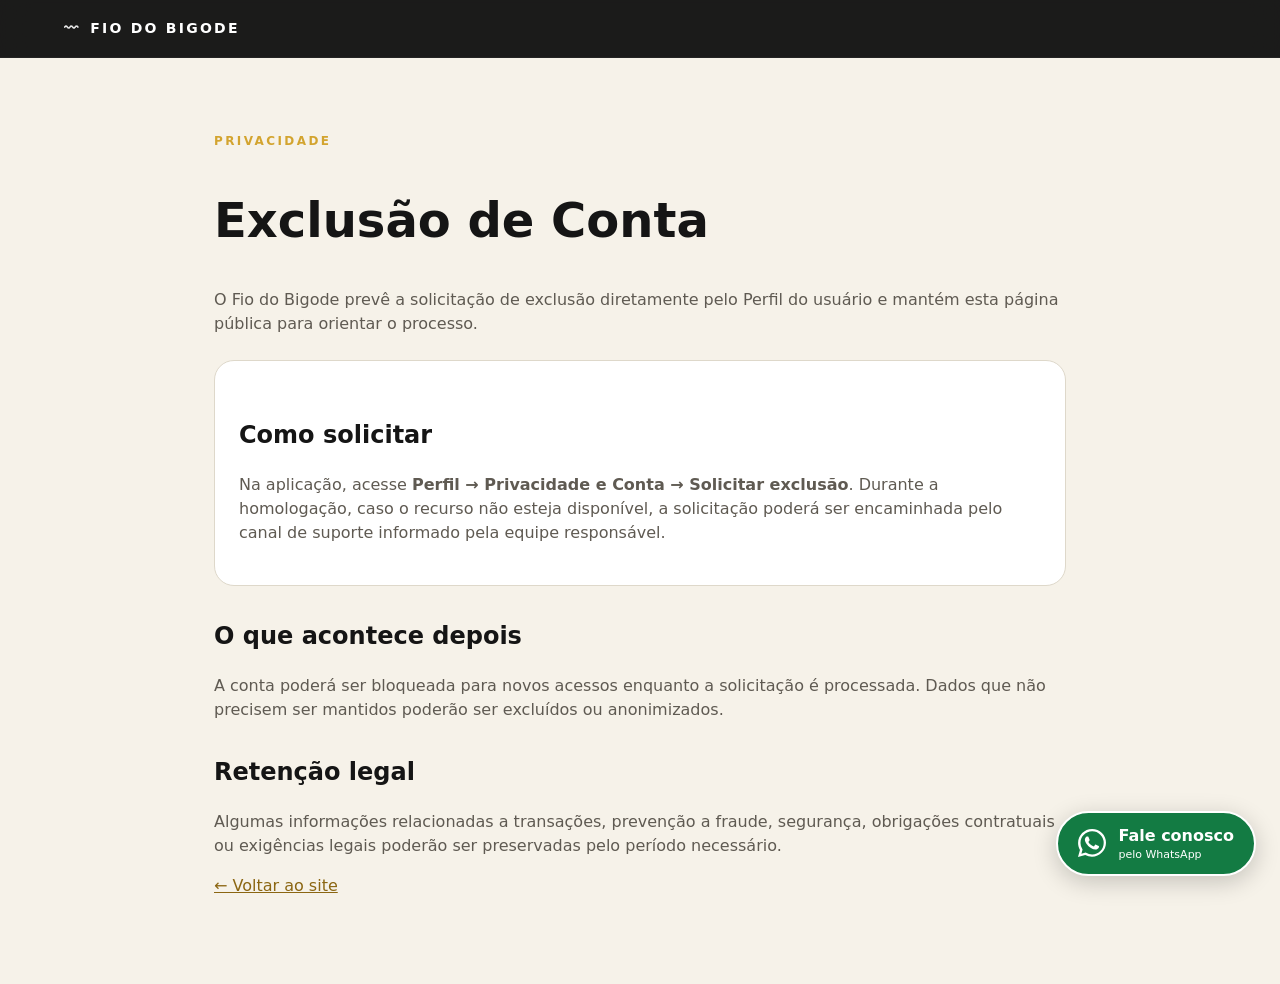
<file: delete-account.html>
<!doctype html><html lang="pt-BR"><head><meta charset="utf-8"><meta name="viewport" content="width=device-width,initial-scale=1"><title>Exclusão de Conta | Fio do Bigode</title><link rel="stylesheet" href="estilo.css"><style>.legal{max-width:900px;margin:auto;padding:70px 24px}.legal h1{font-size:48px}.legal h2{margin-top:32px}.legal p,.legal li{color:#5f5a52}.legal a{color:#8b6612;text-decoration:underline}.box{background:#fff;border:1px solid #ded8ca;border-radius:20px;padding:24px;margin:24px 0}</style><link rel="stylesheet" href="assets/contact.css?v=20261008"></head><body><header class="topbar"><a class="brand" href="index.html"><span class="mustache">〰</span><span>FIO DO BIGODE</span></a></header><main class="legal"><span class="eyebrow">PRIVACIDADE</span><h1>Exclusão de Conta</h1><p>O Fio do Bigode prevê a solicitação de exclusão diretamente pelo Perfil do usuário e mantém esta página pública para orientar o processo.</p><div class="box"><h2>Como solicitar</h2><p>Na aplicação, acesse <strong>Perfil → Privacidade e Conta → Solicitar exclusão</strong>. Durante a homologação, caso o recurso não esteja disponível, a solicitação poderá ser encaminhada pelo canal de suporte informado pela equipe responsável.</p></div><h2>O que acontece depois</h2><p>A conta poderá ser bloqueada para novos acessos enquanto a solicitação é processada. Dados que não precisem ser mantidos poderão ser excluídos ou anonimizados.</p><h2>Retenção legal</h2><p>Algumas informações relacionadas a transações, prevenção a fraude, segurança, obrigações contratuais ou exigências legais poderão ser preservadas pelo período necessário.</p><p><a href="index.html">← Voltar ao site</a></p></main><a class="whatsapp-contact" href="https://wa.me/5531999023378?text=Ol%C3%A1%21%20Vim%20pelo%20site%20do%20Fio%20do%20Bigode%20e%20gostaria%20de%20falar%20com%20voc%C3%AAs." target="_blank" rel="noopener noreferrer" aria-label="Fale conosco pelo WhatsApp: (31) 99902-3378 (abre em nova aba)" title="Fale conosco pelo WhatsApp"><svg viewBox="0 0 24 24" aria-hidden="true" fill="currentColor"><path d="M20.52 3.48A11.9 11.9 0 0 0 12.04 0C5.44 0 .07 5.37.07 11.97c0 2.1.55 4.15 1.6 5.97L0 24l6.2-1.63a11.96 11.96 0 0 0 5.83 1.48h.01c6.6 0 11.96-5.37 11.96-11.97 0-3.2-1.24-6.2-3.48-8.4ZM12.04 21.83a9.92 9.92 0 0 1-5.07-1.39l-.36-.21-3.68.96.98-3.58-.23-.37a9.9 9.9 0 0 1-1.53-5.27c0-5.48 4.45-9.94 9.93-9.94a9.87 9.87 0 0 1 7.03 2.91 9.87 9.87 0 0 1 2.91 7.04c0 5.48-4.46 9.94-9.98 9.85Zm5.45-7.42c-.3-.15-1.77-.87-2.04-.97-.28-.1-.48-.15-.68.15-.2.3-.77.97-.95 1.17-.17.2-.35.22-.65.07-.3-.15-1.27-.47-2.42-1.49-.9-.8-1.5-1.78-1.68-2.08-.17-.3-.02-.46.13-.6.13-.13.3-.35.45-.52.15-.18.2-.3.3-.5.1-.2.05-.38-.03-.53-.07-.15-.67-1.62-.92-2.22-.24-.58-.49-.5-.68-.51h-.58c-.2 0-.53.07-.8.37-.28.3-1.05 1.02-1.05 2.49s1.07 2.9 1.22 3.1c.15.2 2.1 3.21 5.08 4.5.71.3 1.27.48 1.7.61.71.23 1.36.2 1.87.12.57-.09 1.77-.72 2.02-1.42.25-.7.25-1.3.18-1.42-.08-.13-.28-.2-.58-.35Z"/></svg><span>Fale conosco<small>pelo WhatsApp</small></span></a>
</body></html>
</file>
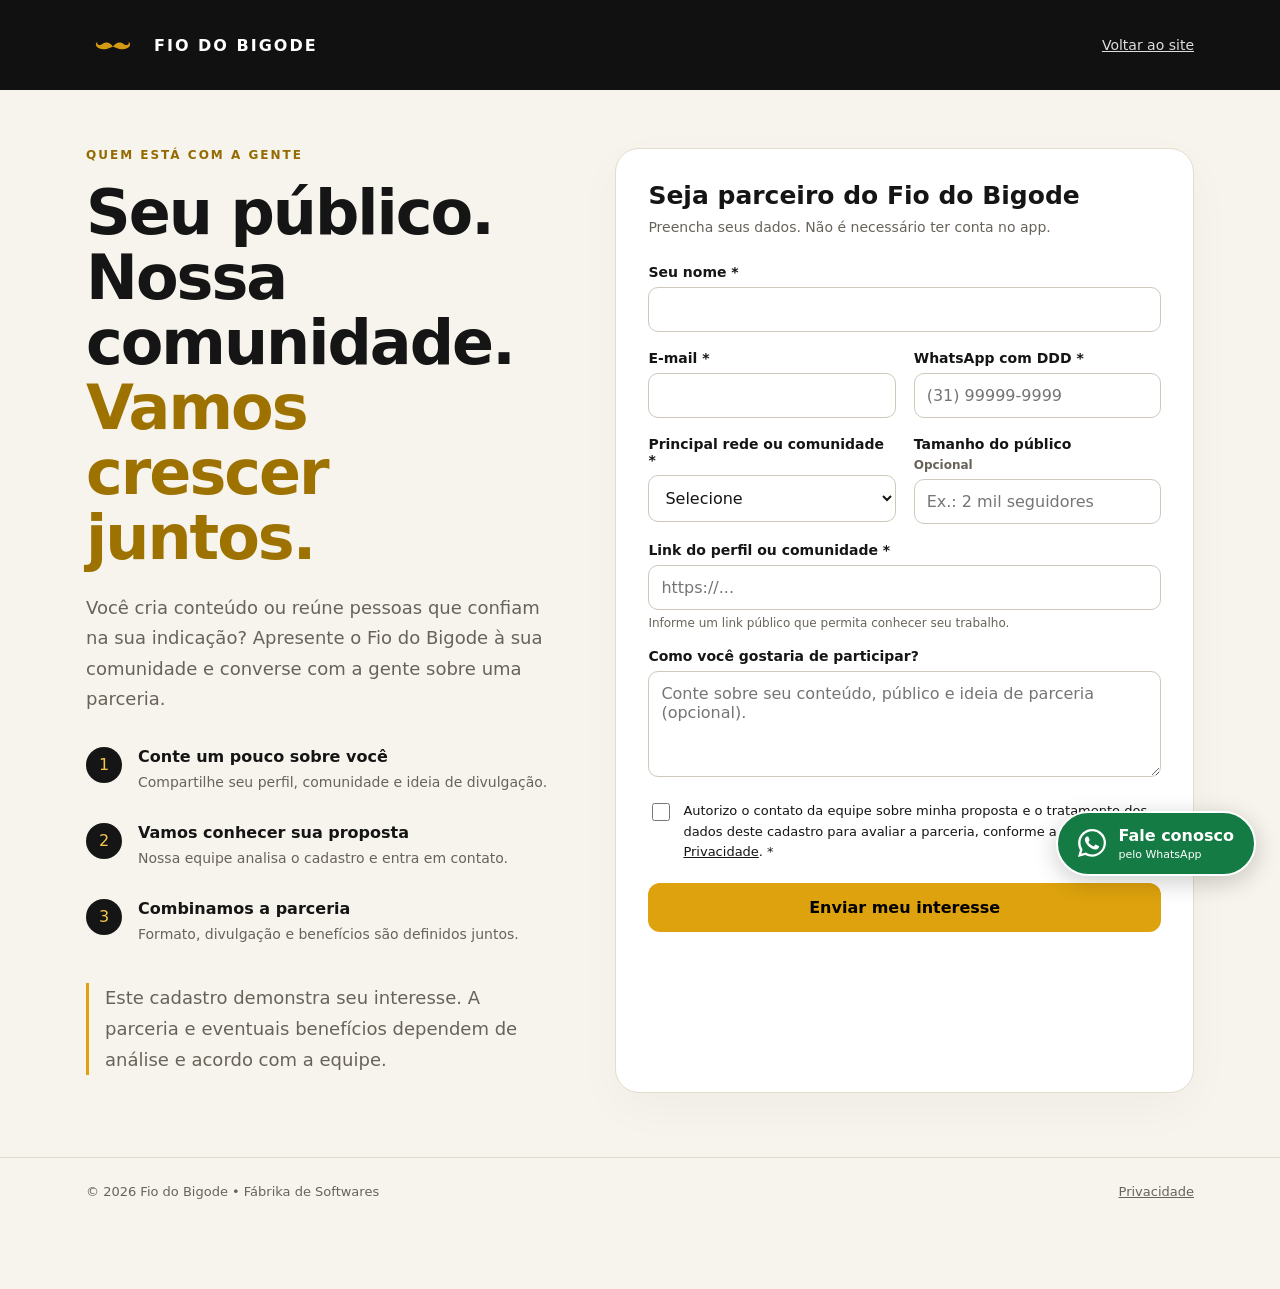
<file: parceiros.html>
<!doctype html>
<html lang="pt-BR"><head><meta charset="utf-8"><meta name="viewport" content="width=device-width,initial-scale=1"><meta name="theme-color" content="#111111"><title>Seja parceiro • Fio do Bigode</title><meta name="description" content="Você é influenciador, criador ou administra uma comunidade? Cadastre seu interesse em ser parceiro do Fio do Bigode."><link rel="icon" href="assets/icon.svg"><style>
:root{--gold:#dda20d;--ink:#151515;--paper:#f7f4ed;--muted:#68635a}*{box-sizing:border-box}body{margin:0;background:var(--paper);color:var(--ink);font-family:Inter,system-ui,sans-serif}a{color:inherit}header{background:#111;color:white;padding:18px 0}.wrap{max-width:1160px;margin:auto;padding:0 26px}.nav{display:flex;align-items:center;justify-content:space-between;gap:20px}.brand{display:flex;align-items:center;gap:14px;text-decoration:none;font-weight:800;letter-spacing:2px}.brand img{width:54px;height:54px}.back{font-size:14px;color:#ddd}main.wrap{display:grid;grid-template-columns:.9fr 1.1fr;gap:56px;padding-top:58px;padding-bottom:64px}.eyebrow{color:#946b00;font-size:12px;letter-spacing:2px;font-weight:800;text-transform:uppercase}h1{font-size:clamp(38px,5vw,62px);line-height:1.05;letter-spacing:-2px;margin:18px 0 22px}h1 span{color:#9d7200}p{line-height:1.7;color:var(--muted)}.intro>p{font-size:18px}.steps{margin:32px 0;padding:0;list-style:none}.steps li{display:flex;gap:16px;margin:23px 0}.steps b{display:block}.steps span{display:grid;place-items:center;background:#151515;color:#f2c54f;width:36px;height:36px;border-radius:50%;flex-shrink:0}.steps p{font-size:14px;margin:5px 0}.note{border-left:3px solid var(--gold);padding-left:16px;font-size:14px}.formCard{background:#fff;border:1px solid #e3ddce;border-radius:24px;padding:32px;box-shadow:0 16px 48px #25200d08}h2{font-size:25px;margin:0 0 6px}.formCard>p{font-size:14px;margin:0 0 24px}.grid{display:grid;grid-template-columns:1fr 1fr;gap:18px}.wide{grid-column:1/-1}label{display:block;font-size:14px;font-weight:650;margin-bottom:7px}input,select,textarea{width:100%;border:1px solid #cfc9bc;border-radius:10px;padding:12px;background:white;color:#151515;font:inherit;font-size:16px}input:focus,select:focus,textarea:focus{outline:3px solid #dda20d30;border-color:#a87c00}textarea{min-height:106px;resize:vertical}.hint{display:block;color:var(--muted);font-size:12px;margin-top:6px}.consent{display:flex;align-items:flex-start;gap:10px;font-size:13px;line-height:1.6;font-weight:400;margin:20px 0}.consent input{width:18px;height:18px;flex-shrink:0;margin-top:2px;accent-color:#aa7c00}button{width:100%;border:0;border-radius:12px;background:#dda20d;padding:15px;font:inherit;font-weight:800;cursor:pointer}button:disabled{opacity:.65;cursor:wait}.status{font-size:14px;line-height:1.6;margin-top:16px}.status.error{color:#a32222}.success{background:#edf7ef;border:1px solid #badac0;padding:22px;border-radius:14px}.success h2{font-size:22px}.success a{display:inline-block;margin-top:14px}.trap{position:absolute;left:-10000px}footer{border-top:1px solid #e3ddce;padding:26px 0;color:var(--muted);font-size:13px}.foot{display:flex;justify-content:space-between;gap:20px;flex-wrap:wrap}[hidden]{display:none!important}@media(max-width:860px){main{grid-template-columns:1fr;gap:28px;padding-top:36px}.steps{display:none}h1{max-width:650px}.intro>p{max-width:650px}}@media(max-width:500px){.wrap{padding:0 18px}.brand{font-size:12px;letter-spacing:1px}.brand img{width:44px;height:44px}.back{font-size:12px}.grid{grid-template-columns:1fr}.formCard{padding:24px 20px}h1{font-size:42px}.intro>p{font-size:16px}}
</style><link rel="stylesheet" href="assets/contact.css?v=20261008"></head><body>
<header><div class="wrap nav"><a class="brand" href="/"><img src="assets/icon.svg" alt=""><span>FIO DO BIGODE</span></a><a class="back" href="/">Voltar ao site</a></div></header>
<main class="wrap"><section class="intro"><div class="eyebrow">Quem está com a gente</div><h1>Seu público.<br>Nossa comunidade.<br><span>Vamos crescer juntos.</span></h1><p>Você cria conteúdo ou reúne pessoas que confiam na sua indicação? Apresente o Fio do Bigode à sua comunidade e converse com a gente sobre uma parceria.</p><ol class="steps"><li><span>1</span><div><b>Conte um pouco sobre você</b><p>Compartilhe seu perfil, comunidade e ideia de divulgação.</p></div></li><li><span>2</span><div><b>Vamos conhecer sua proposta</b><p>Nossa equipe analisa o cadastro e entra em contato.</p></div></li><li><span>3</span><div><b>Combinamos a parceria</b><p>Formato, divulgação e benefícios são definidos juntos.</p></div></li></ol><p class="note">Este cadastro demonstra seu interesse. A parceria e eventuais benefícios dependem de análise e acordo com a equipe.</p></section>
<section class="formCard" aria-labelledby="formTitle"><h2 id="formTitle">Seja parceiro do Fio do Bigode</h2><p>Preencha seus dados. Não é necessário ter conta no app.</p><form id="partnerForm"><div class="grid">
<div class="wide"><label for="name">Seu nome *</label><input id="name" name="name" autocomplete="name" maxlength="160" required></div>
<div><label for="email">E-mail *</label><input id="email" name="email" type="email" autocomplete="email" maxlength="255" required></div>
<div><label for="phone">WhatsApp com DDD *</label><input id="phone" name="phone" type="tel" autocomplete="tel" placeholder="(31) 99999-9999" maxlength="20" pattern="[+0-9 \(\)\-]{10,20}" required></div>
<div><label for="platform">Principal rede ou comunidade *</label><select id="platform" name="platform" required><option value="">Selecione</option><option value="instagram">Instagram</option><option value="youtube">YouTube</option><option value="tiktok">TikTok</option><option value="facebook">Facebook</option><option value="whatsapp">Comunidade no WhatsApp</option><option value="other">Outra</option></select></div>
<div><label for="audience_label">Tamanho do público <span class="hint">Opcional</span></label><input id="audience_label" name="audience_label" maxlength="160" placeholder="Ex.: 2 mil seguidores"></div>
<div class="wide"><label for="profile_url">Link do perfil ou comunidade *</label><input id="profile_url" name="profile_url" type="url" placeholder="https://..." maxlength="1000" required><span class="hint">Informe um link público que permita conhecer seu trabalho.</span></div>
<div class="wide"><label for="message">Como você gostaria de participar?</label><textarea id="message" name="message" maxlength="2000" placeholder="Conte sobre seu conteúdo, público e ideia de parceria (opcional)."></textarea></div></div>
<div class="trap" aria-hidden="true"><label for="website">Deixe vazio</label><input id="website" name="website" tabindex="-1" autocomplete="off"></div>
<label class="consent"><input id="consent" name="consent" type="checkbox" required><span>Autorizo o contato da equipe sobre minha proposta e o tratamento dos dados deste cadastro para avaliar a parceria, conforme a <a href="privacy.html" target="_blank" rel="noopener">Política de Privacidade</a>. *</span></label>
<button id="submitButton" type="submit">Enviar meu interesse</button><div id="formStatus" class="status" role="status" aria-live="polite"></div></form>
<div id="success" class="success" hidden tabindex="-1"><h2>Recebemos seu interesse!</h2><p>Nossa equipe entrará em contato pelo e-mail ou WhatsApp informado para conhecer melhor sua proposta.</p><a href="/">Voltar ao Fio do Bigode →</a></div></section></main>
<footer><div class="wrap foot"><span>© 2026 Fio do Bigode • Fábrika de Softwares</span><a href="privacy.html">Privacidade</a></div></footer><script src="assets/partner-application.js"></script><a class="whatsapp-contact" href="https://wa.me/5531999023378?text=Ol%C3%A1%21%20Vim%20pelo%20site%20do%20Fio%20do%20Bigode%20e%20gostaria%20de%20falar%20com%20voc%C3%AAs." target="_blank" rel="noopener noreferrer" aria-label="Fale conosco pelo WhatsApp: (31) 99902-3378 (abre em nova aba)" title="Fale conosco pelo WhatsApp"><svg viewBox="0 0 24 24" aria-hidden="true" fill="currentColor"><path d="M20.52 3.48A11.9 11.9 0 0 0 12.04 0C5.44 0 .07 5.37.07 11.97c0 2.1.55 4.15 1.6 5.97L0 24l6.2-1.63a11.96 11.96 0 0 0 5.83 1.48h.01c6.6 0 11.96-5.37 11.96-11.97 0-3.2-1.24-6.2-3.48-8.4ZM12.04 21.83a9.92 9.92 0 0 1-5.07-1.39l-.36-.21-3.68.96.98-3.58-.23-.37a9.9 9.9 0 0 1-1.53-5.27c0-5.48 4.45-9.94 9.93-9.94a9.87 9.87 0 0 1 7.03 2.91 9.87 9.87 0 0 1 2.91 7.04c0 5.48-4.46 9.94-9.98 9.85Zm5.45-7.42c-.3-.15-1.77-.87-2.04-.97-.28-.1-.48-.15-.68.15-.2.3-.77.97-.95 1.17-.17.2-.35.22-.65.07-.3-.15-1.27-.47-2.42-1.49-.9-.8-1.5-1.78-1.68-2.08-.17-.3-.02-.46.13-.6.13-.13.3-.35.45-.52.15-.18.2-.3.3-.5.1-.2.05-.38-.03-.53-.07-.15-.67-1.62-.92-2.22-.24-.58-.49-.5-.68-.51h-.58c-.2 0-.53.07-.8.37-.28.3-1.05 1.02-1.05 2.49s1.07 2.9 1.22 3.1c.15.2 2.1 3.21 5.08 4.5.71.3 1.27.48 1.7.61.71.23 1.36.2 1.87.12.57-.09 1.77-.72 2.02-1.42.25-.7.25-1.3.18-1.42-.08-.13-.28-.2-.58-.35Z"/></svg><span>Fale conosco<small>pelo WhatsApp</small></span></a>
</body></html>
</file>
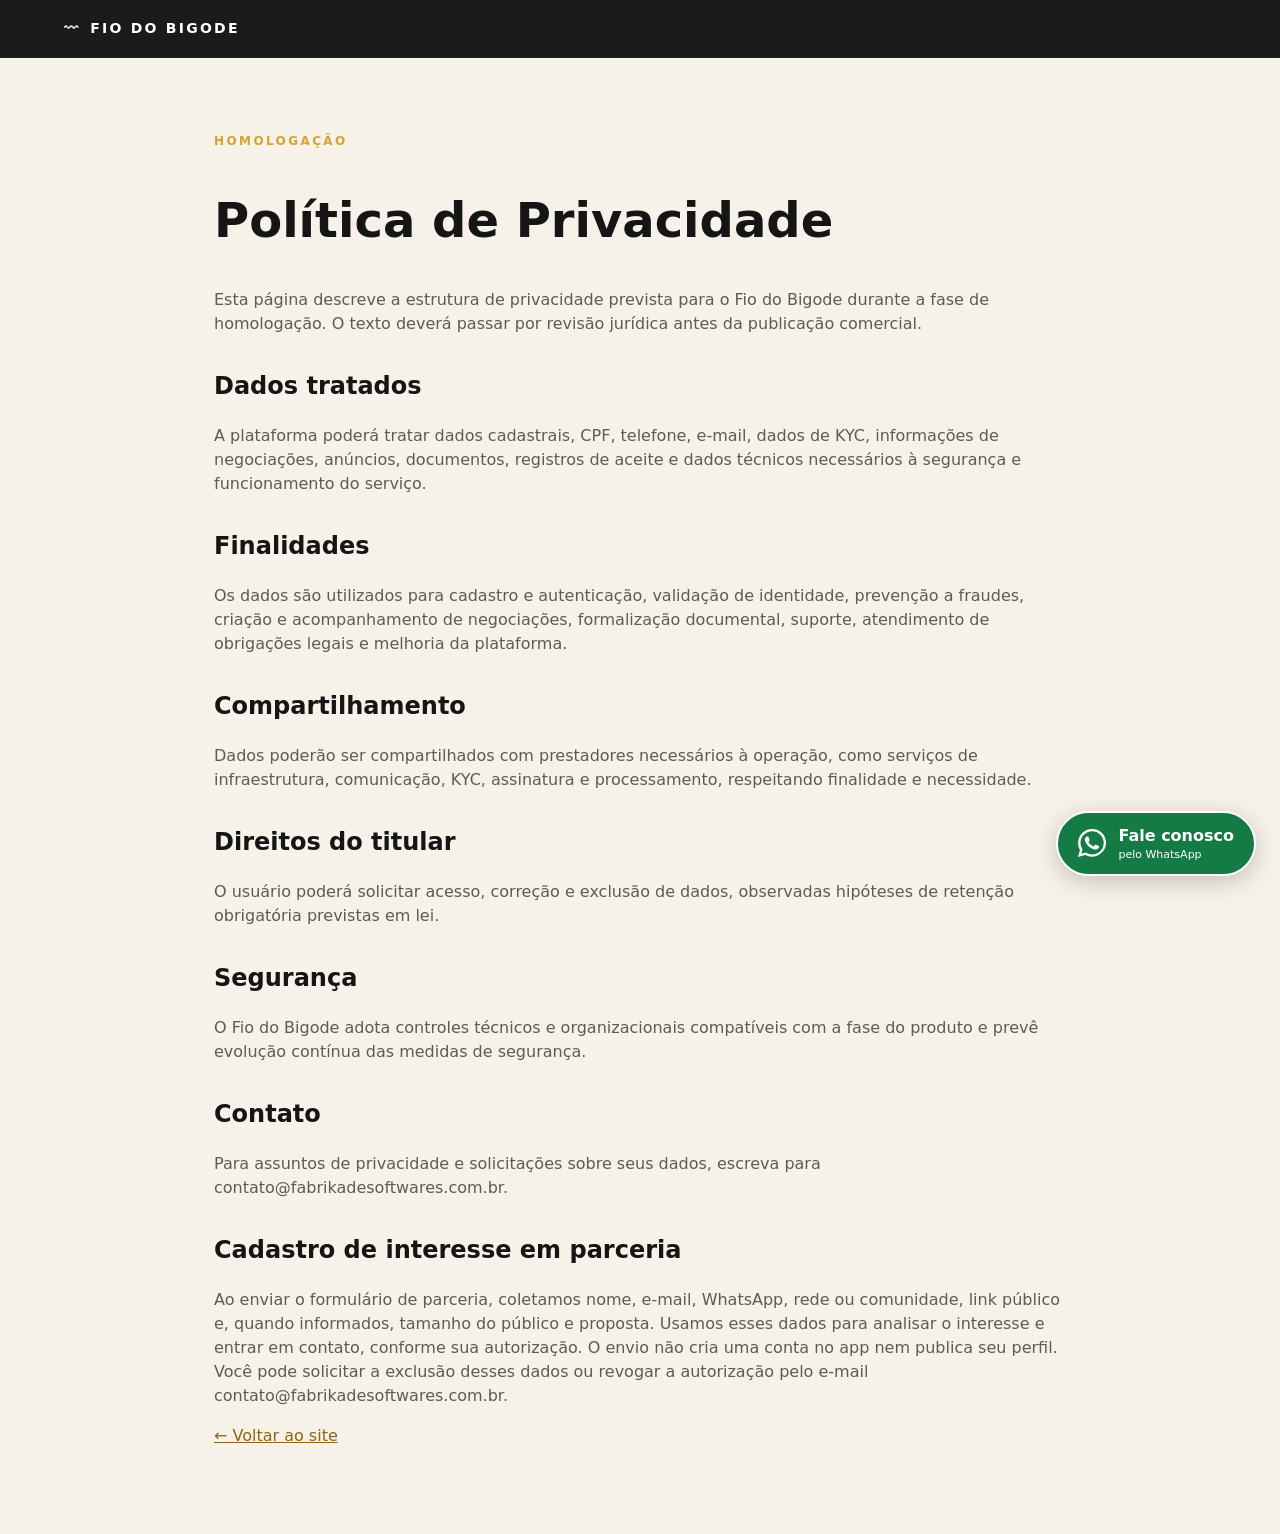
<file: privacy.html>
<!doctype html><html lang="pt-BR"><head><meta charset="utf-8"><meta name="viewport" content="width=device-width,initial-scale=1"><title>Política de Privacidade | Fio do Bigode</title><link rel="stylesheet" href="estilo.css"><style>.legal{max-width:900px;margin:auto;padding:70px 24px}.legal h1{font-size:48px}.legal h2{margin-top:32px}.legal p,.legal li{color:#5f5a52}.legal a{color:#8b6612;text-decoration:underline}</style><link rel="stylesheet" href="assets/contact.css?v=20261008"></head><body><header class="topbar"><a class="brand" href="index.html"><span class="mustache">〰</span><span>FIO DO BIGODE</span></a></header><main class="legal"><span class="eyebrow">HOMOLOGAÇÃO</span><h1>Política de Privacidade</h1><p>Esta página descreve a estrutura de privacidade prevista para o Fio do Bigode durante a fase de homologação. O texto deverá passar por revisão jurídica antes da publicação comercial.</p><h2>Dados tratados</h2><p>A plataforma poderá tratar dados cadastrais, CPF, telefone, e-mail, dados de KYC, informações de negociações, anúncios, documentos, registros de aceite e dados técnicos necessários à segurança e funcionamento do serviço.</p><h2>Finalidades</h2><p>Os dados são utilizados para cadastro e autenticação, validação de identidade, prevenção a fraudes, criação e acompanhamento de negociações, formalização documental, suporte, atendimento de obrigações legais e melhoria da plataforma.</p><h2>Compartilhamento</h2><p>Dados poderão ser compartilhados com prestadores necessários à operação, como serviços de infraestrutura, comunicação, KYC, assinatura e processamento, respeitando finalidade e necessidade.</p><h2>Direitos do titular</h2><p>O usuário poderá solicitar acesso, correção e exclusão de dados, observadas hipóteses de retenção obrigatória previstas em lei.</p><h2>Segurança</h2><p>O Fio do Bigode adota controles técnicos e organizacionais compatíveis com a fase do produto e prevê evolução contínua das medidas de segurança.</p><h2>Contato</h2><p>Para assuntos de privacidade e solicitações sobre seus dados, escreva para contato@fabrikadesoftwares.com.br.</p><section><h2>Cadastro de interesse em parceria</h2><p>Ao enviar o formulário de parceria, coletamos nome, e-mail, WhatsApp, rede ou comunidade, link público e, quando informados, tamanho do público e proposta. Usamos esses dados para analisar o interesse e entrar em contato, conforme sua autorização. O envio não cria uma conta no app nem publica seu perfil. Você pode solicitar a exclusão desses dados ou revogar a autorização pelo e-mail contato@fabrikadesoftwares.com.br.</p></section><p><a href="index.html">← Voltar ao site</a></p></main>
<a class="whatsapp-contact" href="https://wa.me/5531999023378?text=Ol%C3%A1%21%20Vim%20pelo%20site%20do%20Fio%20do%20Bigode%20e%20gostaria%20de%20falar%20com%20voc%C3%AAs." target="_blank" rel="noopener noreferrer" aria-label="Fale conosco pelo WhatsApp: (31) 99902-3378 (abre em nova aba)" title="Fale conosco pelo WhatsApp"><svg viewBox="0 0 24 24" aria-hidden="true" fill="currentColor"><path d="M20.52 3.48A11.9 11.9 0 0 0 12.04 0C5.44 0 .07 5.37.07 11.97c0 2.1.55 4.15 1.6 5.97L0 24l6.2-1.63a11.96 11.96 0 0 0 5.83 1.48h.01c6.6 0 11.96-5.37 11.96-11.97 0-3.2-1.24-6.2-3.48-8.4ZM12.04 21.83a9.92 9.92 0 0 1-5.07-1.39l-.36-.21-3.68.96.98-3.58-.23-.37a9.9 9.9 0 0 1-1.53-5.27c0-5.48 4.45-9.94 9.93-9.94a9.87 9.87 0 0 1 7.03 2.91 9.87 9.87 0 0 1 2.91 7.04c0 5.48-4.46 9.94-9.98 9.85Zm5.45-7.42c-.3-.15-1.77-.87-2.04-.97-.28-.1-.48-.15-.68.15-.2.3-.77.97-.95 1.17-.17.2-.35.22-.65.07-.3-.15-1.27-.47-2.42-1.49-.9-.8-1.5-1.78-1.68-2.08-.17-.3-.02-.46.13-.6.13-.13.3-.35.45-.52.15-.18.2-.3.3-.5.1-.2.05-.38-.03-.53-.07-.15-.67-1.62-.92-2.22-.24-.58-.49-.5-.68-.51h-.58c-.2 0-.53.07-.8.37-.28.3-1.05 1.02-1.05 2.49s1.07 2.9 1.22 3.1c.15.2 2.1 3.21 5.08 4.5.71.3 1.27.48 1.7.61.71.23 1.36.2 1.87.12.57-.09 1.77-.72 2.02-1.42.25-.7.25-1.3.18-1.42-.08-.13-.28-.2-.58-.35Z"/></svg><span>Fale conosco<small>pelo WhatsApp</small></span></a>
</body></html>
</file>
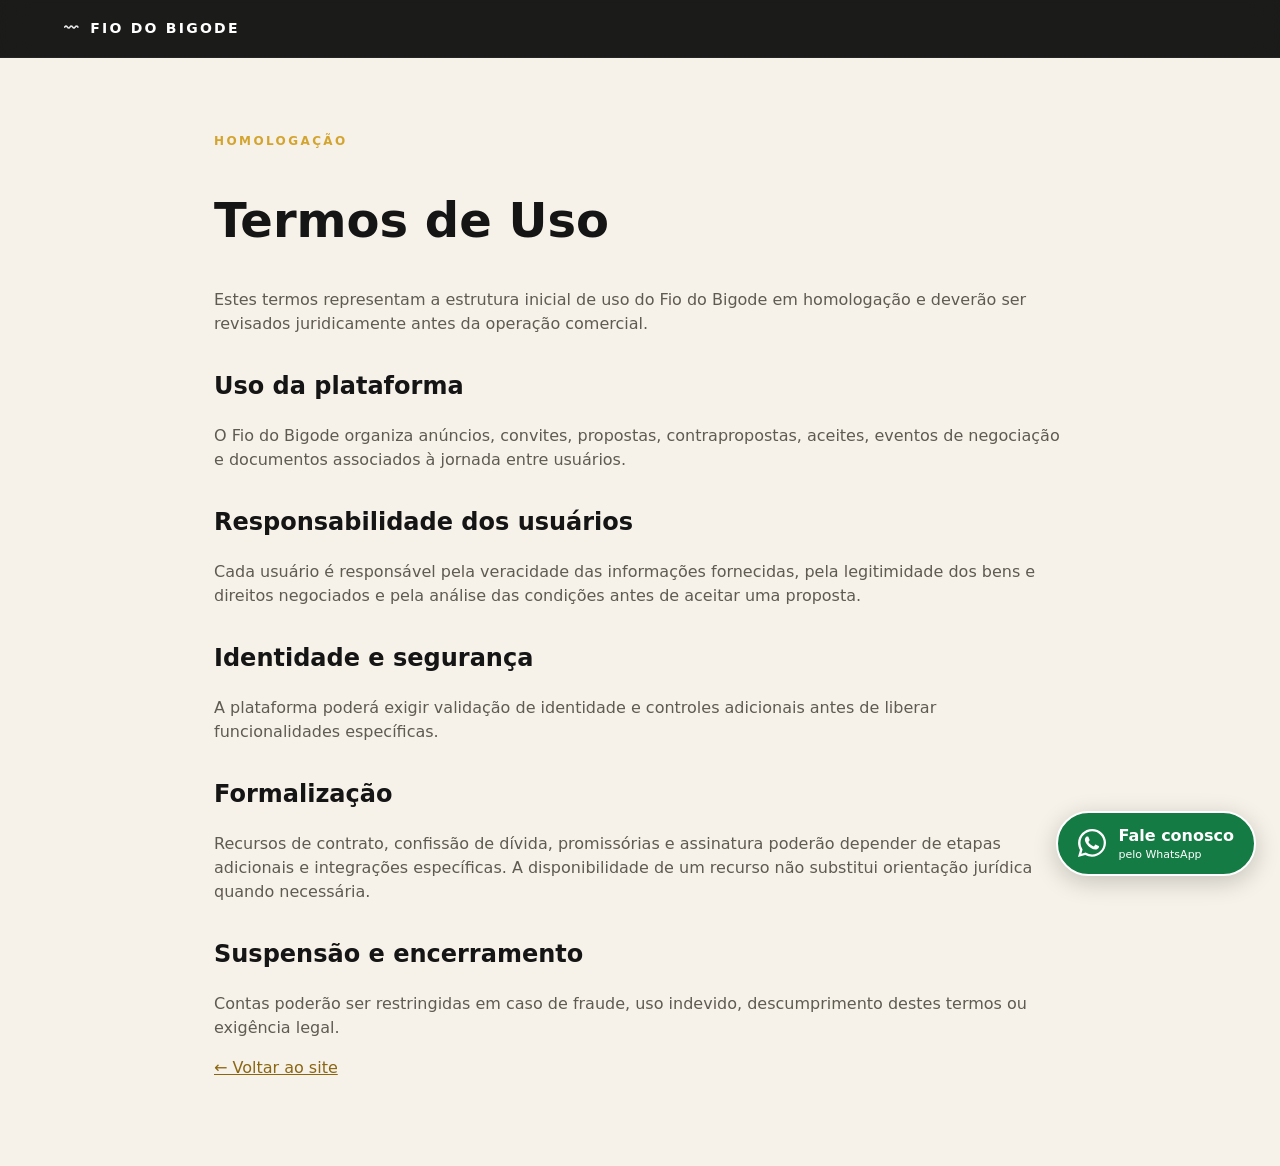
<file: terms.html>
<!doctype html><html lang="pt-BR"><head><meta charset="utf-8"><meta name="viewport" content="width=device-width,initial-scale=1"><title>Termos de Uso | Fio do Bigode</title><link rel="stylesheet" href="estilo.css"><style>.legal{max-width:900px;margin:auto;padding:70px 24px}.legal h1{font-size:48px}.legal h2{margin-top:32px}.legal p,.legal li{color:#5f5a52}.legal a{color:#8b6612;text-decoration:underline}</style><link rel="stylesheet" href="assets/contact.css?v=20261008"></head><body><header class="topbar"><a class="brand" href="index.html"><span class="mustache">〰</span><span>FIO DO BIGODE</span></a></header><main class="legal"><span class="eyebrow">HOMOLOGAÇÃO</span><h1>Termos de Uso</h1><p>Estes termos representam a estrutura inicial de uso do Fio do Bigode em homologação e deverão ser revisados juridicamente antes da operação comercial.</p><h2>Uso da plataforma</h2><p>O Fio do Bigode organiza anúncios, convites, propostas, contrapropostas, aceites, eventos de negociação e documentos associados à jornada entre usuários.</p><h2>Responsabilidade dos usuários</h2><p>Cada usuário é responsável pela veracidade das informações fornecidas, pela legitimidade dos bens e direitos negociados e pela análise das condições antes de aceitar uma proposta.</p><h2>Identidade e segurança</h2><p>A plataforma poderá exigir validação de identidade e controles adicionais antes de liberar funcionalidades específicas.</p><h2>Formalização</h2><p>Recursos de contrato, confissão de dívida, promissórias e assinatura poderão depender de etapas adicionais e integrações específicas. A disponibilidade de um recurso não substitui orientação jurídica quando necessária.</p><h2>Suspensão e encerramento</h2><p>Contas poderão ser restringidas em caso de fraude, uso indevido, descumprimento destes termos ou exigência legal.</p><p><a href="index.html">← Voltar ao site</a></p></main><a class="whatsapp-contact" href="https://wa.me/5531999023378?text=Ol%C3%A1%21%20Vim%20pelo%20site%20do%20Fio%20do%20Bigode%20e%20gostaria%20de%20falar%20com%20voc%C3%AAs." target="_blank" rel="noopener noreferrer" aria-label="Fale conosco pelo WhatsApp: (31) 99902-3378 (abre em nova aba)" title="Fale conosco pelo WhatsApp"><svg viewBox="0 0 24 24" aria-hidden="true" fill="currentColor"><path d="M20.52 3.48A11.9 11.9 0 0 0 12.04 0C5.44 0 .07 5.37.07 11.97c0 2.1.55 4.15 1.6 5.97L0 24l6.2-1.63a11.96 11.96 0 0 0 5.83 1.48h.01c6.6 0 11.96-5.37 11.96-11.97 0-3.2-1.24-6.2-3.48-8.4ZM12.04 21.83a9.92 9.92 0 0 1-5.07-1.39l-.36-.21-3.68.96.98-3.58-.23-.37a9.9 9.9 0 0 1-1.53-5.27c0-5.48 4.45-9.94 9.93-9.94a9.87 9.87 0 0 1 7.03 2.91 9.87 9.87 0 0 1 2.91 7.04c0 5.48-4.46 9.94-9.98 9.85Zm5.45-7.42c-.3-.15-1.77-.87-2.04-.97-.28-.1-.48-.15-.68.15-.2.3-.77.97-.95 1.17-.17.2-.35.22-.65.07-.3-.15-1.27-.47-2.42-1.49-.9-.8-1.5-1.78-1.68-2.08-.17-.3-.02-.46.13-.6.13-.13.3-.35.45-.52.15-.18.2-.3.3-.5.1-.2.05-.38-.03-.53-.07-.15-.67-1.62-.92-2.22-.24-.58-.49-.5-.68-.51h-.58c-.2 0-.53.07-.8.37-.28.3-1.05 1.02-1.05 2.49s1.07 2.9 1.22 3.1c.15.2 2.1 3.21 5.08 4.5.71.3 1.27.48 1.7.61.71.23 1.36.2 1.87.12.57-.09 1.77-.72 2.02-1.42.25-.7.25-1.3.18-1.42-.08-.13-.28-.2-.58-.35Z"/></svg><span>Fale conosco<small>pelo WhatsApp</small></span></a>
</body></html>
</file>
<file: estilo.css>
:root{--bg:#0b0b0b;--panel:#141414;--gold:#d3a42f;--gold2:#f0c85e;--text:#f7f3e8;--muted:#aaa59a;--line:#2a2925;--white:#fff;--ink:#151515}*{box-sizing:border-box}html{scroll-behavior:smooth}body{margin:0;font-family:Inter,system-ui,-apple-system,BlinkMacSystemFont,"Segoe UI",sans-serif;background:#f6f2e9;color:var(--ink);line-height:1.5}a{text-decoration:none;color:inherit}.topbar{position:sticky;top:0;z-index:20;display:flex;align-items:center;justify-content:space-between;gap:24px;padding:18px 5vw;background:#0b0b0bee;color:#fff;backdrop-filter:blur(14px);border-bottom:1px solid #242424}.brand{display:flex;align-items:center;gap:10px;font-weight:900;letter-spacing:.16em;font-size:14px}.logo-mark{width:44px;height:24px;fill:var(--gold);display:block;flex:none}nav{display:flex;gap:24px;font-size:14px;color:#d4d0c8}nav a:hover{color:#fff}.btn{display:inline-flex;align-items:center;justify-content:center;border:1px solid var(--gold);background:var(--gold);color:#111;padding:14px 20px;border-radius:999px;font-weight:850}.btn.small{padding:9px 15px;font-size:13px}.btn.ghost{background:transparent;color:#fff;border-color:#4b4538}.hero{min-height:82vh;background:radial-gradient(circle at 80% 30%,#64491555,transparent 32%),linear-gradient(135deg,#090909,#14110b 65%,#2b210d);color:#fff;display:grid;grid-template-columns:1.15fr .85fr;gap:7vw;align-items:center;padding:80px 7vw}.hero h1{font-size:clamp(52px,7vw,100px);line-height:.92;margin:16px 0 24px;letter-spacing:-.055em}.hero h1 em{font-style:normal;color:var(--gold2)}.hero p{max-width:700px;font-size:20px;color:#d8d2c7}.eyebrow{display:inline-block;font-size:12px;font-weight:900;letter-spacing:.2em;color:var(--gold)}.hero-actions{display:flex;gap:12px;flex-wrap:wrap;margin-top:30px}.note{font-size:12px!important;color:#8f897f!important;margin-top:16px}.phone{width:min(360px,80vw);justify-self:center;border:10px solid #26231d;border-radius:48px;background:#050505;box-shadow:0 35px 90px #000b;padding:15px}.phone-top{width:90px;height:20px;background:#1d1d1d;border-radius:20px;margin:0 auto 13px}.phone-screen{background:#f9f7f1;border-radius:32px;padding:22px 16px 10px;color:#111;min-height:560px;display:flex;flex-direction:column}.app-head{display:flex;justify-content:space-between;align-items:center;font-size:15px;margin-bottom:20px}.mini-card{background:#fff;border:1px solid #ded8cb;border-radius:18px;padding:17px;margin-bottom:12px;display:grid;gap:5px}.mini-card.gold{background:linear-gradient(135deg,#18140c,#c69526);color:#fff;border:0}.mini-card small{font-weight:900;letter-spacing:.1em;color:#9d7623}.mini-card.gold small{color:#f6d26e}.mini-card strong{font-size:19px}.mini-card span{font-size:12px;color:#777}.mini-card.gold span{color:#e8ddc5}.app-nav{margin-top:auto;border-top:1px solid #e2ddd1;display:flex;justify-content:space-around;align-items:center;padding-top:12px;color:#777}.app-nav b{display:grid;place-items:center;width:54px;height:54px;border-radius:50%;background:#111;color:var(--gold)}.nav-logo{width:38px;height:20px;fill:var(--gold);display:block}.section{padding:90px 7vw}.section-head{max-width:800px}.section h2,.cta h2{font-size:clamp(36px,5vw,68px);letter-spacing:-.04em;line-height:1;margin:12px 0 30px}.steps{display:grid;grid-template-columns:repeat(4,1fr);gap:18px;margin-top:42px}.steps article,.trust-grid article{background:#fff;border:1px solid #ded8ca;border-radius:22px;padding:26px}.steps article>span{font-size:12px;font-weight:900;color:var(--gold)}.steps h3,.trust-grid h3{font-size:22px;margin:22px 0 8px}.steps p,.trust-grid p,.split p{color:#6c675f}.split{display:grid;grid-template-columns:1fr 1fr;gap:7vw;align-items:center}.split.reverse>div:first-child{order:1}.split ul{padding-left:20px;display:grid;gap:8px}.feature-card{background:#111;color:#fff;border-radius:28px;padding:32px;box-shadow:0 25px 60px #3d2c1022}.feature-card small{color:var(--gold2);font-weight:900;letter-spacing:.12em}.feature-card h3{font-size:30px;margin:16px 0 4px}.value{font-size:44px;font-weight:900;letter-spacing:-.04em}.feature-card p{color:#c9c2b4}.status{display:inline-block;background:#f7e8b1;color:#614d13;border-radius:999px;padding:8px 12px;font-size:12px;font-weight:850;margin:12px 0}.feature-card button{width:100%;padding:14px;border:0;border-radius:14px;font-weight:800}.listing{padding:0;overflow:hidden;background:#fff;color:#111}.listing-cover{height:180px;background:linear-gradient(135deg,#15120c,#e0a71f);display:grid;place-items:center;color:#fff;font-size:32px;font-weight:900;margin-bottom:26px}.listing small,.listing h3,.listing .value,.listing p{margin-left:26px;margin-right:26px}.listing p{padding-bottom:24px}.dark{background:#0d0d0d;color:#fff}.dark h2{max-width:900px}.trust-grid{display:grid;grid-template-columns:repeat(4,1fr);gap:18px}.trust-grid article{background:#161616;border-color:#292929}.trust-grid p{color:#aaa}.cta{text-align:center;padding:100px 7vw;background:linear-gradient(135deg,#e2b33e,#f1d27f)}.cta .eyebrow{color:#5c4509}.cta h2{max-width:900px;margin:16px auto 35px}.cta .btn{background:#111;border-color:#111;color:#fff}footer{background:#080808;color:#fff;padding:50px 7vw;display:grid;grid-template-columns:1fr auto;gap:30px;align-items:start}footer p,footer small{color:#777}.footer-links{display:flex;gap:20px;flex-wrap:wrap;color:#bbb;font-size:14px}footer small{grid-column:1/-1}@media(max-width:900px){nav{display:none}.hero,.split{grid-template-columns:1fr}.hero{padding-top:55px}.phone{margin-top:20px}.steps,.trust-grid{grid-template-columns:1fr 1fr}.split.reverse>div:first-child{order:0}}@media(max-width:600px){.topbar{padding:14px 18px}.brand span:last-child{font-size:11px}.logo-mark{width:38px;height:20px}.hero,.section,.cta{padding-left:22px;padding-right:22px}.hero{min-height:auto;padding-bottom:60px}.hero h1{font-size:52px}.hero p{font-size:17px}.hero-actions{display:grid}.phone{width:100%}.steps,.trust-grid{grid-template-columns:1fr}.section{padding-top:65px;padding-bottom:65px}.section h2,.cta h2{font-size:40px}.feature-card{padding:24px}.value{font-size:36px}footer{grid-template-columns:1fr}.footer-links{display:grid;gap:10px}}
</file>
<file: assets/contact.css>
.whatsapp-contact{position:fixed;right:24px;bottom:24px;right:max(24px,env(safe-area-inset-right));bottom:max(24px,env(safe-area-inset-bottom));z-index:50;display:flex;align-items:center;gap:12px;min-height:60px;padding:13px 20px;background:#137b43;color:#fff;border:2px solid #fff;border-radius:999px;text-decoration:none;font-family:Inter,system-ui,sans-serif;font-size:16px;font-weight:800;line-height:1.2;box-shadow:0 6px 24px #0003;transition:background .2s,transform .2s}.whatsapp-contact svg{width:28px;height:28px;flex:none}.whatsapp-contact small{display:block;font-size:11px;font-weight:500;margin-top:3px}.whatsapp-contact:hover{background:#0d6033;transform:translateY(-2px)}.whatsapp-contact:focus-visible{outline:3px solid #dda20d;outline-offset:4px}body footer{padding-bottom:calc(90px + env(safe-area-inset-bottom))}@media(max-width:620px){.whatsapp-contact{right:max(16px,env(safe-area-inset-right));bottom:max(16px,env(safe-area-inset-bottom));width:60px;height:60px;padding:14px;justify-content:center}.whatsapp-contact span{display:none}}@media(prefers-reduced-motion:reduce){.whatsapp-contact{transition:none}.whatsapp-contact:hover{transform:none}}
</file>
